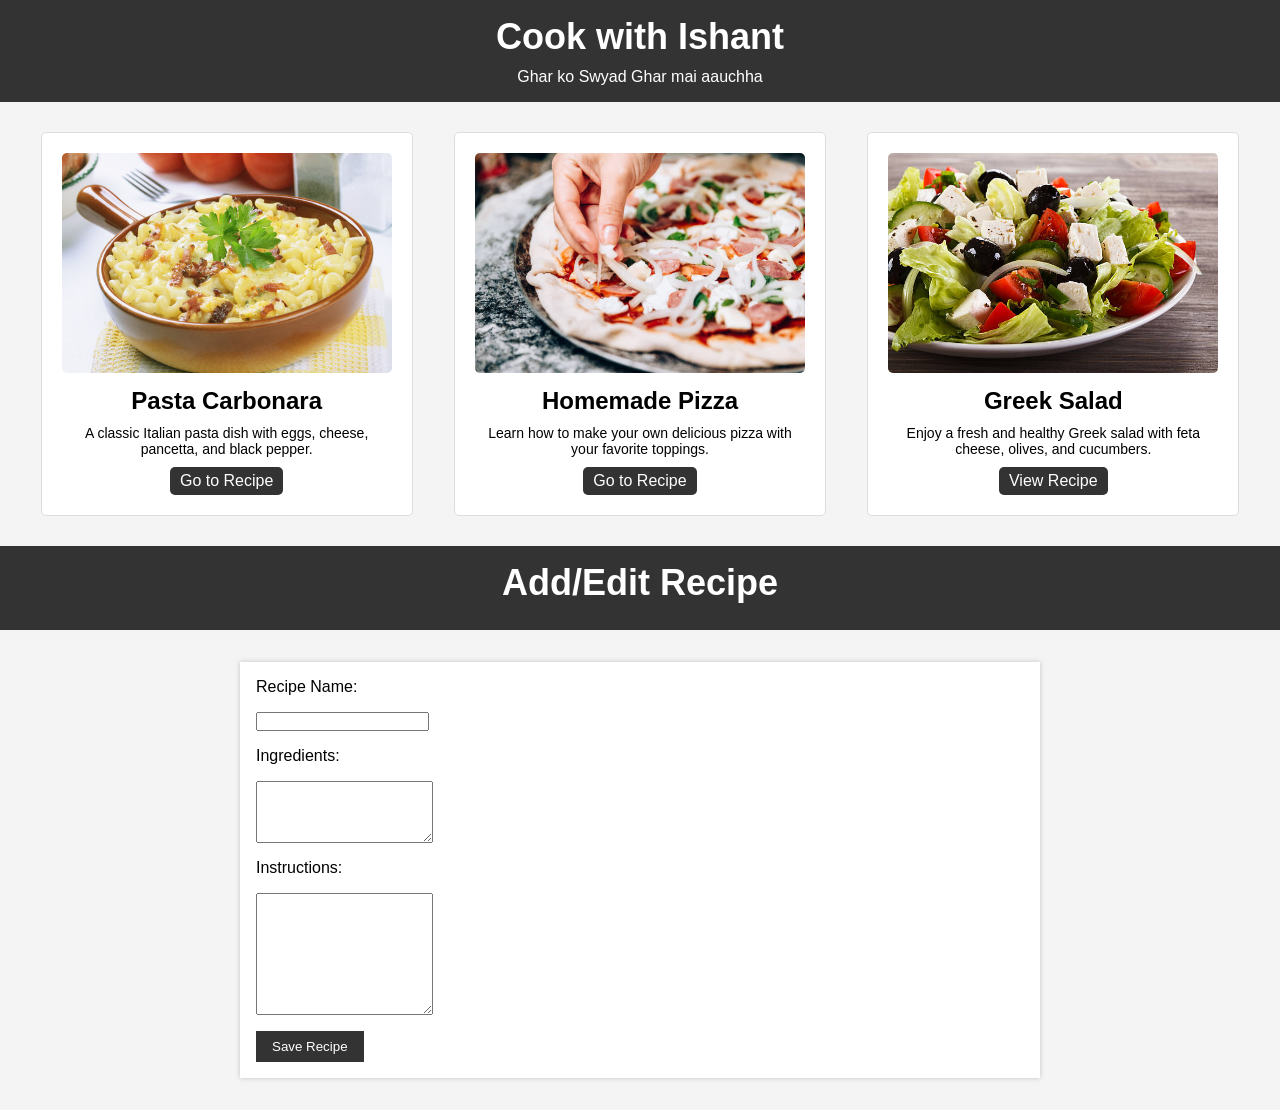
<file: food recipe/index.html>
<!DOCTYPE html>
<html lang="en">
<head>
    <meta charset="UTF-8">
    <meta name="viewport" content="width=device-width, initial-scale=1.0">
    <link rel="stylesheet" href="style.css">
    <link rel="stylesheet" href="edit.css">
    <title>Cooking Website</title>
</head>
<body>
   

    <!-- Header -->
    <header>
        <h1>Cook with Ishant</h1>
        <p>Ghar ko Swyad Ghar mai aauchha</p>
    </header>

    <!-- Recipe Cards -->
    <section class="recipe-cards">
        <div class="recipe-card">
            <img src="360_F_43922171_p3oWlWNJRTEZvbDctaOKB684iv3qEfbu.jpg" alt="Pasta">
            <h2>Pasta Carbonara</h2>
            <p>A classic Italian pasta dish with eggs, cheese, pancetta, and black pepper.</p>
            
            <a href="pasta.html">Go to Recipe</a>
        </div>
        <div class="recipe-card">
            <img src="istockphoto-1177625557-612x612.jpg" alt="Pizza">
            <h2>Homemade Pizza</h2>
            <p>Learn how to make your own delicious pizza with your favorite toppings.</p>
            <a href="pizza.html">Go to Recipe</a>
        </div>
        <div class="recipe-card">
            <img src="istockphoto-636792302-612x612.jpg" alt="Salad">
            <h2>Greek Salad</h2>
            <p>Enjoy a fresh and healthy Greek salad with feta cheese, olives, and cucumbers.</p>
            <a href="salad.html">View Recipe</a>
        </div>
    </section>
    <header>
        <h1>Add/Edit Recipe</h1>
    </header>
    <main>
        <form id="recipe-form">
            <label for="recipe-name">Recipe Name:</label>
            <input type="text" id="recipe-name" required>
            
            <label for="ingredients">Ingredients:</label>
            <textarea id="ingredients" rows="4" required></textarea>
            
            <label for="instructions">Instructions:</label>
            <textarea id="instructions" rows="8" required></textarea>
            
            <button type="submit">Save Recipe</button>
        </form>
    </main>
    <script src="edit.js"></script>
</body>
</html>
</file>
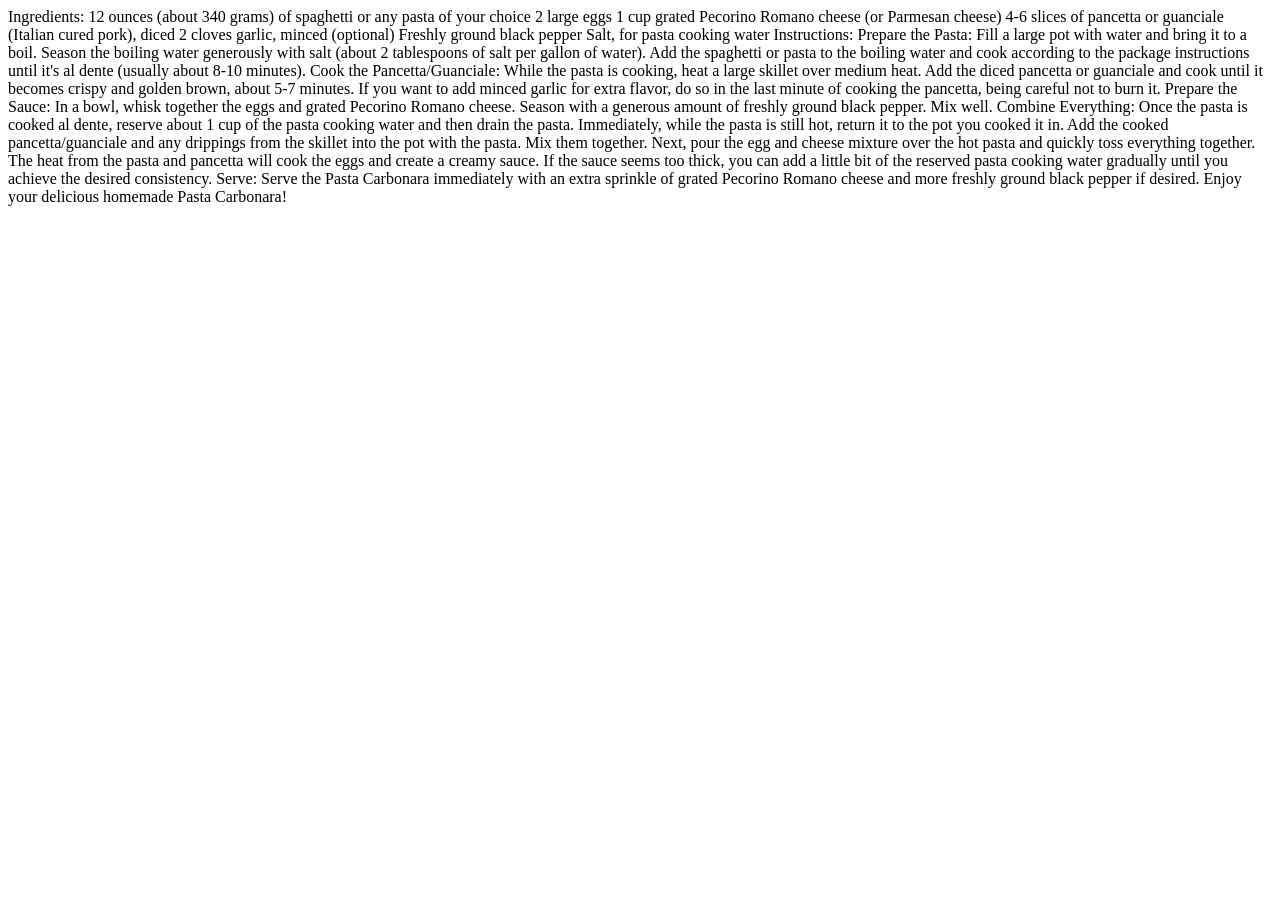
<file: food recipe/pasta.html>
<!DOCTYPE html>
<html lang="en">
<head>
    <meta charset="UTF-8">
    <meta name="viewport" content="width=device-width, initial-scale=1.0">
    <title>Document</title>
</head>
<body>
    Ingredients:

12 ounces (about 340 grams) of spaghetti or any pasta of your choice
2 large eggs
1 cup grated Pecorino Romano cheese (or Parmesan cheese)
4-6 slices of pancetta or guanciale (Italian cured pork), diced
2 cloves garlic, minced (optional)
Freshly ground black pepper
Salt, for pasta cooking water
Instructions:

Prepare the Pasta:

Fill a large pot with water and bring it to a boil. Season the boiling water generously with salt (about 2 tablespoons of salt per gallon of water).
Add the spaghetti or pasta to the boiling water and cook according to the package instructions until it's al dente (usually about 8-10 minutes).
Cook the Pancetta/Guanciale:

While the pasta is cooking, heat a large skillet over medium heat. Add the diced pancetta or guanciale and cook until it becomes crispy and golden brown, about 5-7 minutes. If you want to add minced garlic for extra flavor, do so in the last minute of cooking the pancetta, being careful not to burn it.
Prepare the Sauce:

In a bowl, whisk together the eggs and grated Pecorino Romano cheese. Season with a generous amount of freshly ground black pepper. Mix well.
Combine Everything:

Once the pasta is cooked al dente, reserve about 1 cup of the pasta cooking water and then drain the pasta.

Immediately, while the pasta is still hot, return it to the pot you cooked it in. Add the cooked pancetta/guanciale and any drippings from the skillet into the pot with the pasta. Mix them together.

Next, pour the egg and cheese mixture over the hot pasta and quickly toss everything together. The heat from the pasta and pancetta will cook the eggs and create a creamy sauce. If the sauce seems too thick, you can add a little bit of the reserved pasta cooking water gradually until you achieve the desired consistency.

Serve:

Serve the Pasta Carbonara immediately with an extra sprinkle of grated Pecorino Romano cheese and more freshly ground black pepper if desired.
Enjoy your delicious homemade Pasta Carbonara!
    
</body>
</html>
</file>
<file: food recipe/style.css>
/* Reset some default styles */
* {
  margin: 0;
  padding: 0;
  box-sizing: border-box;
}

/* Style the body */
body {
  font-family: Arial, sans-serif;
  background-color: #f0f0f0;
}

/* Navigation Bar */
nav {
  background-color: #333;
  color: white;
}

nav ul {
  list-style-type: none;
  display: flex;
  justify-content: center;
  padding: 10px 0;
}

nav ul li {
  margin-right: 20px;
}

nav a {
  text-decoration: none;
  color: white;
}

/* Header */
header {
  text-align: center;
  padding: 50px 0;
}

header h1 {
  font-size: 36px;
  margin-bottom: 10px;
}

/* Recipe Cards */
.recipe-cards {
  display: flex;
  justify-content: space-around;
  flex-wrap: wrap;
  padding: 20px;
}

.recipe-card {
  background-color: white;
  border: 1px solid #ddd;
  border-radius: 5px;
  padding: 20px;
  margin: 10px;
  width: 30%;
  text-align: center;
}

.recipe-card img {
  max-width: 100%;
  border-radius: 5px;
}

.recipe-card h2 {
  margin: 10px 0;
}

.recipe-card p {
  font-size: 14px;
}

.recipe-card a {
  display: inline-block;
  padding: 5px 10px;
  background-color: #333;
  color: white;
  text-decoration: none;
  border-radius: 5px;
  margin-top: 10px;
}
</file>
<file: food recipe/edit.css>
/* styles.css */
body {
    font-family: Arial, sans-serif;
    margin: 0;
    padding: 0;
    background-color: #f4f4f4;
}

header {
    background-color: #333;
    color: #fff;
    text-align: center;
    padding: 1rem;
}

main {
    max-width: 800px;
    margin: 2rem auto;
    padding: 1rem;
    background-color: #fff;
    box-shadow: 0px 0px 5px rgba(0, 0, 0, 0.2);
}

label,
input,
textarea {
    display: block;
    margin-bottom: 1rem;
}

button {
    background-color: #333;
    color: #fff;
    border: none;
    padding: 0.5rem 1rem;
    cursor: pointer;
}
</file>
